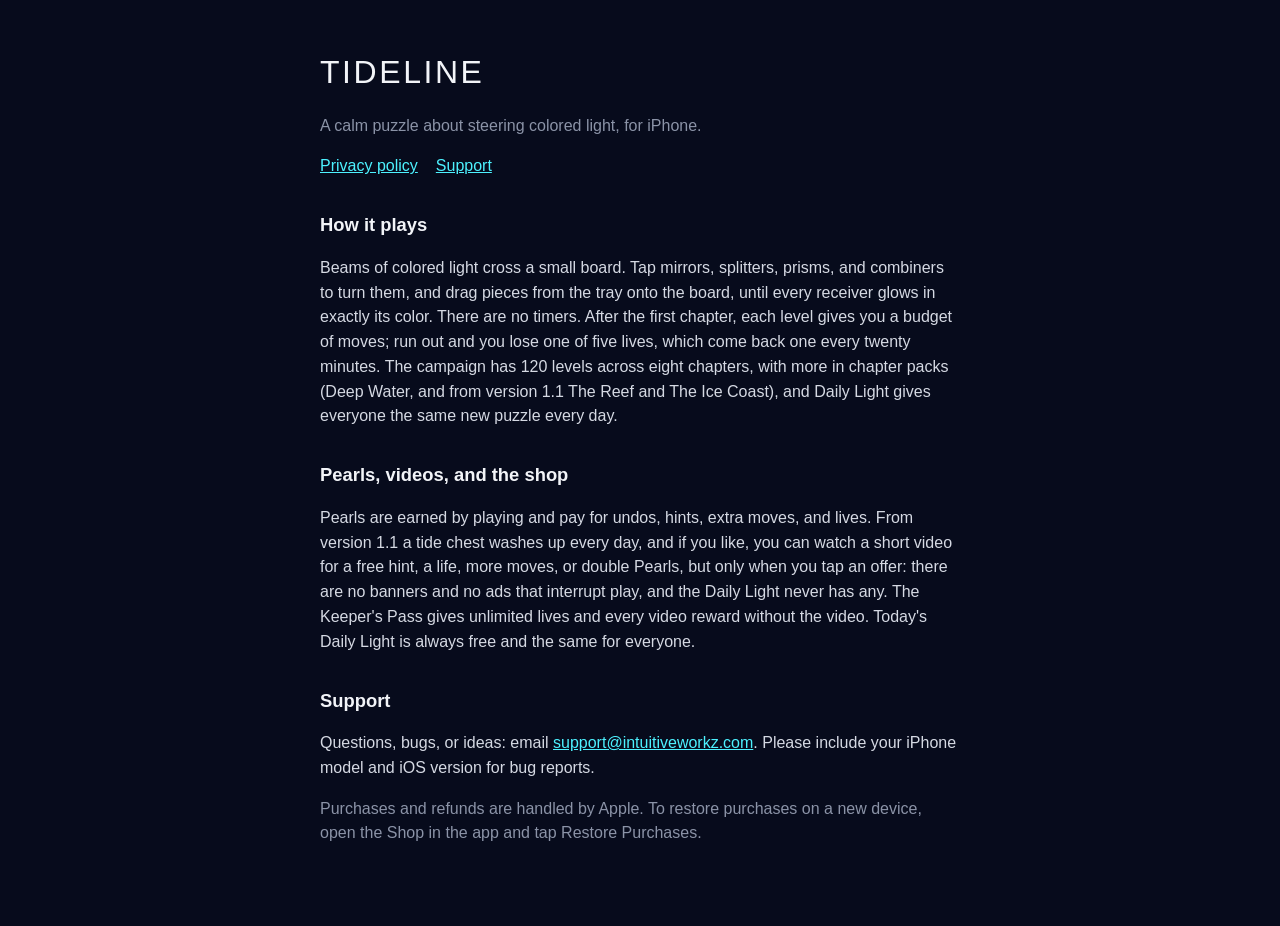
<file: index.html>
<!doctype html>
<html lang="en">
<head>
<meta charset="utf-8">
<meta name="viewport" content="width=device-width, initial-scale=1">
<title>Tideline</title>
<link rel="stylesheet" href="style.css">
</head>
<body>
<main>
  <h1>TIDELINE</h1>
  <p class="dim">A calm puzzle about steering colored light, for iPhone.</p>
  <nav><a href="privacy.html">Privacy policy</a><a href="#support">Support</a></nav>

  <h2>How it plays</h2>
  <p>Beams of colored light cross a small board. Tap mirrors, splitters, prisms, and combiners to turn them, and drag pieces from the tray onto the board, until every receiver glows in exactly its color. There are no timers. After the first chapter, each level gives you a budget of moves; run out and you lose one of five lives, which come back one every twenty minutes. The campaign has 120 levels across eight chapters, with more in chapter packs (Deep Water, and from version 1.1 The Reef and The Ice Coast), and Daily Light gives everyone the same new puzzle every day.</p>

  <h2>Pearls, videos, and the shop</h2>
  <p>Pearls are earned by playing and pay for undos, hints, extra moves, and lives. From version 1.1 a tide chest washes up every day, and if you like, you can watch a short video for a free hint, a life, more moves, or double Pearls, but only when you tap an offer: there are no banners and no ads that interrupt play, and the Daily Light never has any. The Keeper's Pass gives unlimited lives and every video reward without the video. Today's Daily Light is always free and the same for everyone.</p>

  <h2 id="support">Support</h2>
  <p>Questions, bugs, or ideas: email <a href="mailto:support@intuitiveworkz.com">support@intuitiveworkz.com</a>. Please include your iPhone model and iOS version for bug reports.</p>
  <p class="dim">Purchases and refunds are handled by Apple. To restore purchases on a new device, open the Shop in the app and tap Restore Purchases.</p>
</main>
</body>
</html>
</file>
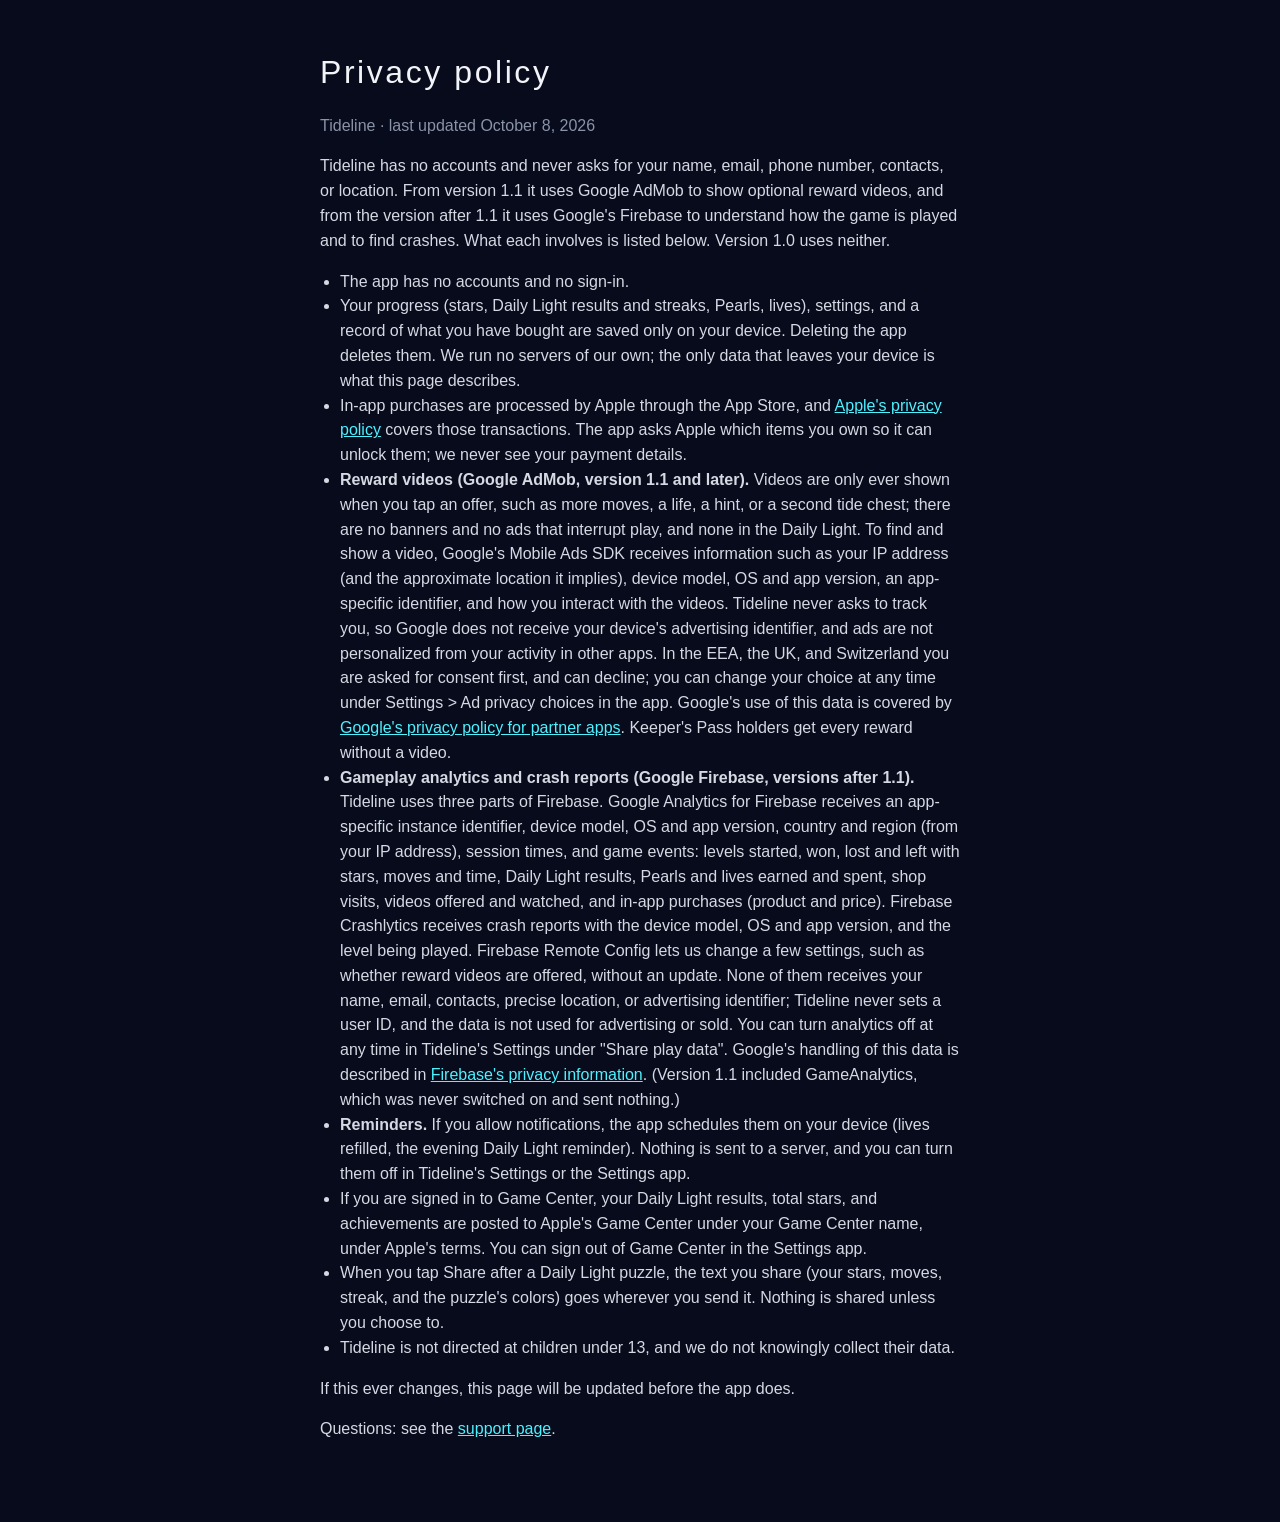
<file: privacy.html>
<!doctype html>
<html lang="en">
<head>
<meta charset="utf-8">
<meta name="viewport" content="width=device-width, initial-scale=1">
<title>Tideline privacy policy</title>
<link rel="stylesheet" href="style.css">
</head>
<body>
<main>
  <h1>Privacy policy</h1>
  <p class="dim">Tideline · last updated October 8, 2026</p>
  <p>Tideline has no accounts and never asks for your name, email, phone number, contacts, or location. From version 1.1 it uses Google AdMob to show optional reward videos, and from the version after 1.1 it uses Google's Firebase to understand how the game is played and to find crashes. What each involves is listed below. Version 1.0 uses neither.</p>
  <ul>
    <li>The app has no accounts and no sign-in.</li>
    <li>Your progress (stars, Daily Light results and streaks, Pearls, lives), settings, and a record of what you have bought are saved only on your device. Deleting the app deletes them. We run no servers of our own; the only data that leaves your device is what this page describes.</li>
    <li>In-app purchases are processed by Apple through the App Store, and <a href="https://www.apple.com/legal/privacy/">Apple's privacy policy</a> covers those transactions. The app asks Apple which items you own so it can unlock them; we never see your payment details.</li>
    <li><strong>Reward videos (Google AdMob, version 1.1 and later).</strong> Videos are only ever shown when you tap an offer, such as more moves, a life, a hint, or a second tide chest; there are no banners and no ads that interrupt play, and none in the Daily Light. To find and show a video, Google's Mobile Ads SDK receives information such as your IP address (and the approximate location it implies), device model, OS and app version, an app-specific identifier, and how you interact with the videos. Tideline never asks to track you, so Google does not receive your device's advertising identifier, and ads are not personalized from your activity in other apps. In the EEA, the UK, and Switzerland you are asked for consent first, and can decline; you can change your choice at any time under Settings &gt; Ad privacy choices in the app. Google's use of this data is covered by <a href="https://policies.google.com/technologies/partner-sites">Google's privacy policy for partner apps</a>. Keeper's Pass holders get every reward without a video.</li>
    <li><strong>Gameplay analytics and crash reports (Google Firebase, versions after 1.1).</strong> Tideline uses three parts of Firebase. Google Analytics for Firebase receives an app-specific instance identifier, device model, OS and app version, country and region (from your IP address), session times, and game events: levels started, won, lost and left with stars, moves and time, Daily Light results, Pearls and lives earned and spent, shop visits, videos offered and watched, and in-app purchases (product and price). Firebase Crashlytics receives crash reports with the device model, OS and app version, and the level being played. Firebase Remote Config lets us change a few settings, such as whether reward videos are offered, without an update. None of them receives your name, email, contacts, precise location, or advertising identifier; Tideline never sets a user ID, and the data is not used for advertising or sold. You can turn analytics off at any time in Tideline's Settings under "Share play data". Google's handling of this data is described in <a href="https://firebase.google.com/support/privacy">Firebase's privacy information</a>. (Version 1.1 included GameAnalytics, which was never switched on and sent nothing.)</li>
    <li><strong>Reminders.</strong> If you allow notifications, the app schedules them on your device (lives refilled, the evening Daily Light reminder). Nothing is sent to a server, and you can turn them off in Tideline's Settings or the Settings app.</li>
    <li>If you are signed in to Game Center, your Daily Light results, total stars, and achievements are posted to Apple's Game Center under your Game Center name, under Apple's terms. You can sign out of Game Center in the Settings app.</li>
    <li>When you tap Share after a Daily Light puzzle, the text you share (your stars, moves, streak, and the puzzle's colors) goes wherever you send it. Nothing is shared unless you choose to.</li>
    <li>Tideline is not directed at children under 13, and we do not knowingly collect their data.</li>
  </ul>
  <p>If this ever changes, this page will be updated before the app does.</p>
  <p>Questions: see the <a href="index.html#support">support page</a>.</p>
</main>
</body>
</html>
</file>
<file: style.css>
:root { color-scheme: dark; }
body { margin: 0; background: #070b1c; color: #f2f4f8; font-family: -apple-system, BlinkMacSystemFont, "Segoe UI", Roboto, sans-serif; line-height: 1.55; }
main { max-width: 640px; margin: 0 auto; padding: 48px 24px 64px; }
h1 { font-size: 2rem; letter-spacing: 0.08em; font-weight: 300; margin: 0 0 4px; }
h2 { font-size: 1.15rem; margin: 32px 0 8px; }
p, li { color: #d5d9e3; }
.dim { color: #8b93a7; }
a { color: #4df2ff; }
nav a { margin-right: 18px; }
ul { padding-left: 20px; }
</file>
